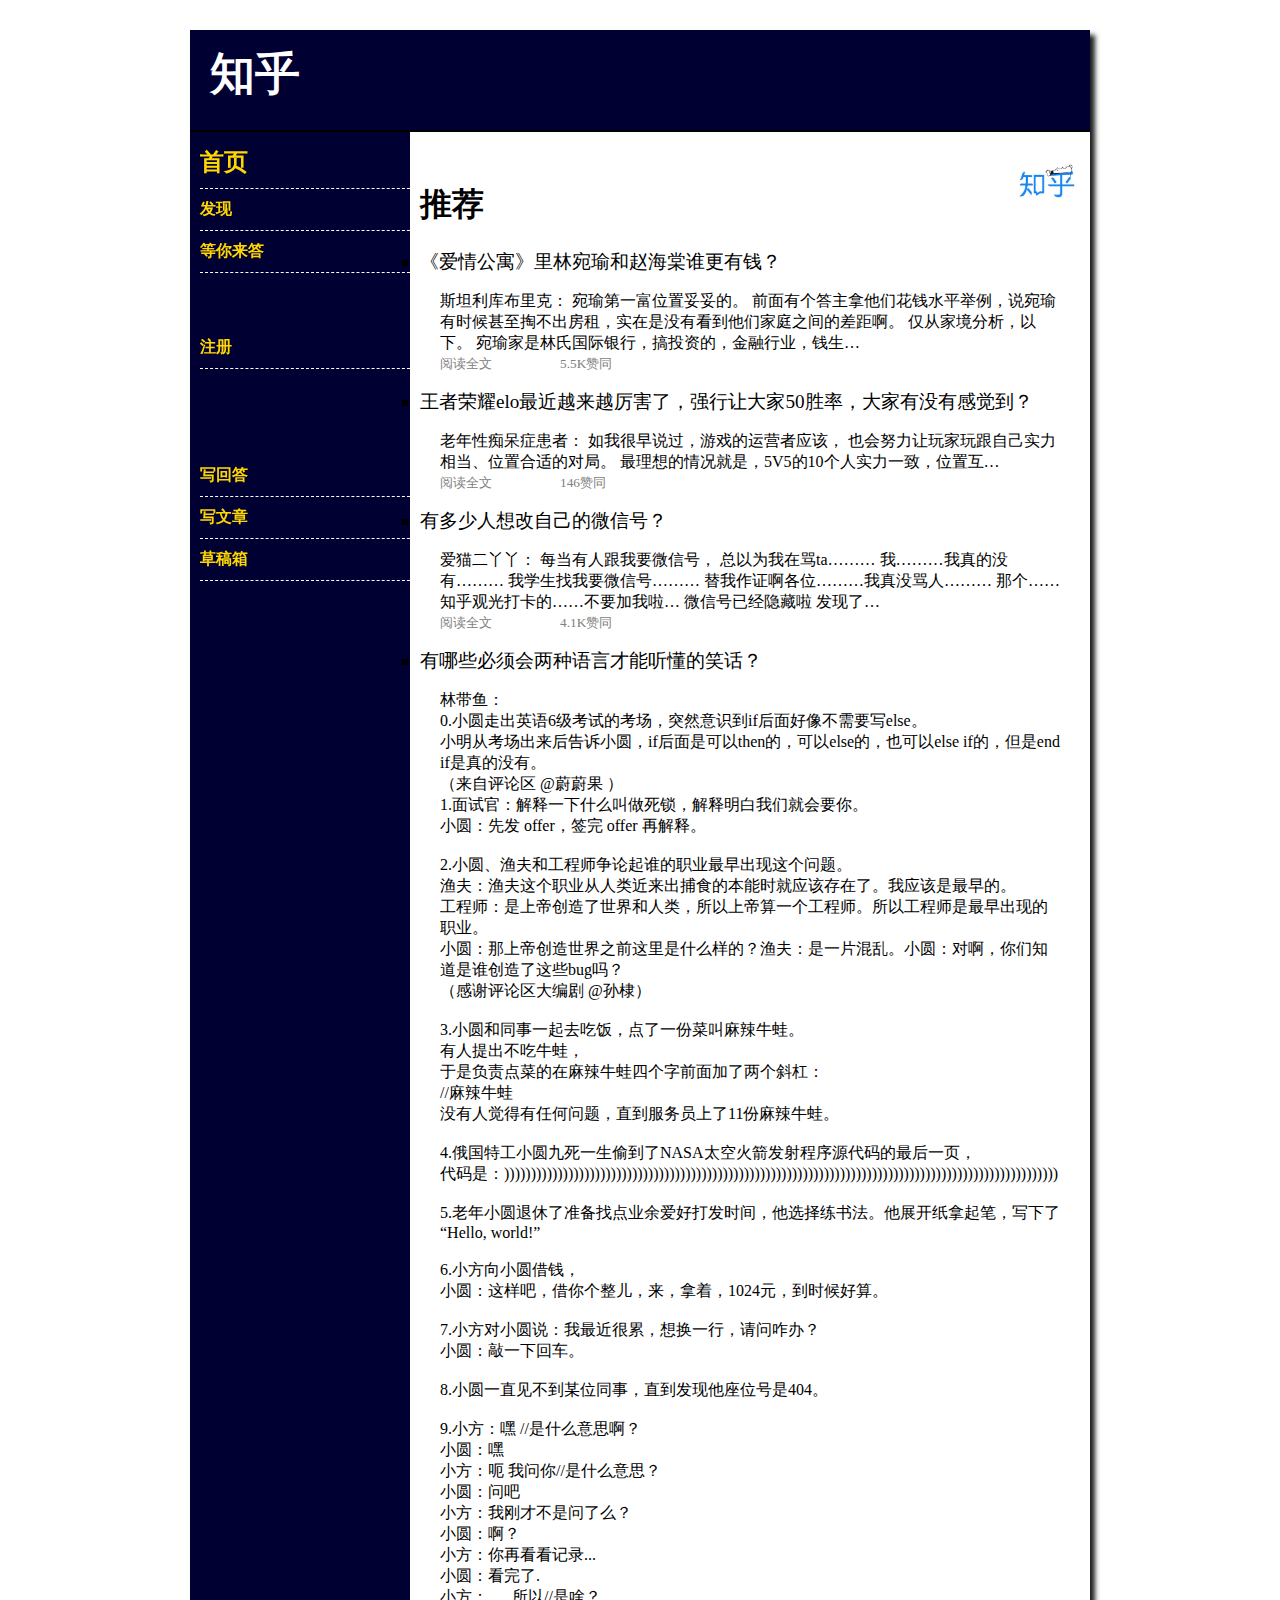
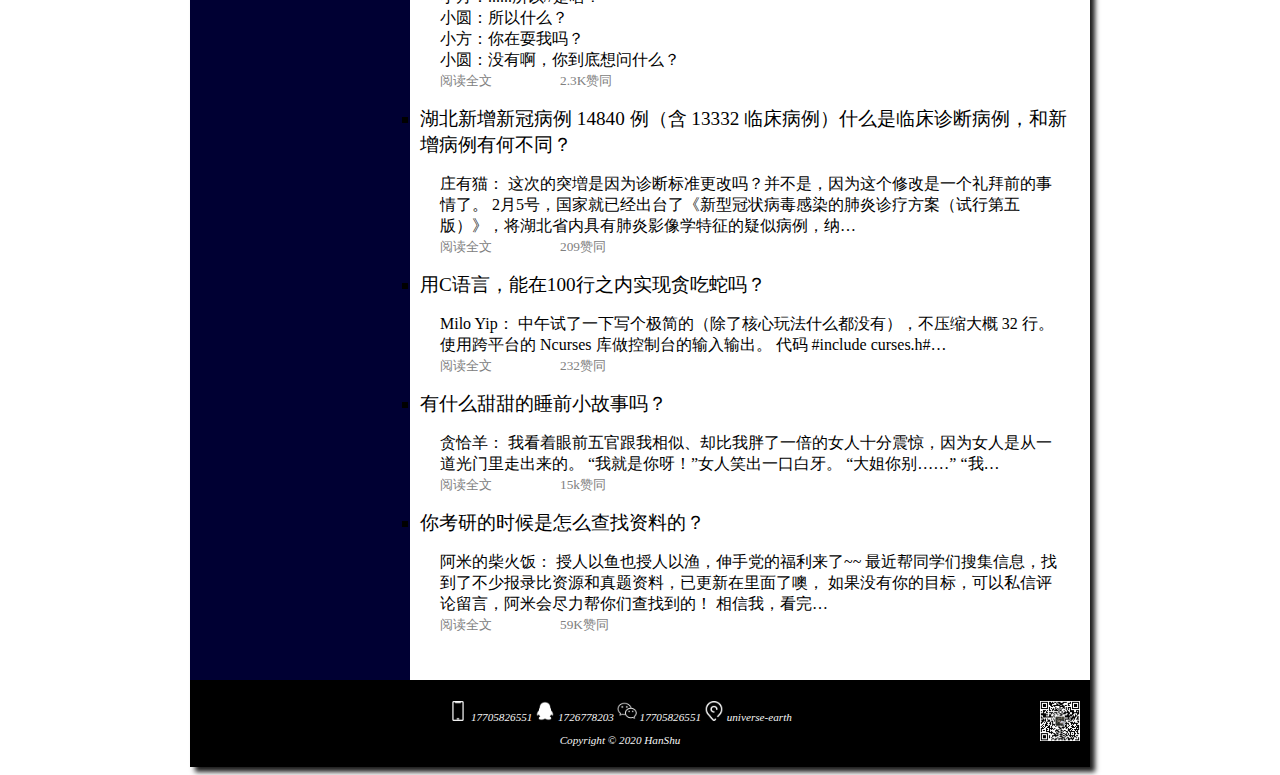
<file: lab3/index.html>
<!DOCTYPE html>
<html lang="en">
<head>
    <meta charset="UTF-8">
    <meta name="viewport" content="width=device-width,initial-scale=1.0,maximum-scale=1.0,user-scalable=no">

    <title>知乎</title>
    <link rel="stylesheet" href="css/reset.css">
    <link rel="stylesheet" href="css/index.css">

</head>
<body>
<div id="wrapper">
    <header><h1>知乎</h1></header>
    <nav>
        <ul>
            <li id="mark"><a href="index.html">首页</a></li>
            <li><a href="https://www.zhihu.com/">发现</a></li>
            <li><a href="https://www.zhihu.com/">等你来答</a></li>
            <br>
            <br>
            <br>
            <li><a href="register.html">注册</a></li>
        </ul>
        <br>
        <br>
        <br>
        <ul>
            <li><a href="https://www.zhihu.com/creator/featured-question/knowledge-plan">写回答</a></li>
            <li><a href="https://zhuanlan.zhihu.com/write">写文章</a></li>
            <li><a href="https://www.zhihu.com/draft?type=answer">草稿箱</a></li>
        </ul>
    </nav>


    <main>
        <a href="https://www.zhihu.com/" class="floatright">
            <img src="images/zhihu_logo.jpeg" width="70" height="43">
        </a>
        <h1 id="floatleft">推荐</h1>
        <section>
            <ul type="square">
                <li>
                    《爱情公寓》里林宛瑜和赵海棠谁更有钱？
                </li>
                <p>斯坦利库布里克： 宛瑜第一富位置妥妥的。 前面有个答主拿他们花钱水平举例，说宛瑜有时候甚至掏不出房租，实在是没有看到他们家庭之间的差距啊。
                    仅从家境分析，以下。 宛瑜家是林氏国际银行，搞投资的，金融行业，钱生…<br>
                    <span class="read"> <small>阅读全文​</small></span>
                    &nbsp;&nbsp;&nbsp;&nbsp;&nbsp;&nbsp;&nbsp;&nbsp;&nbsp;&nbsp;&nbsp;&nbsp;&nbsp;&nbsp;&nbsp;&nbsp;&nbsp;
                    <span class="agree">​<small>5.5K赞同</small>​</span>
                </p>


                <li>
                    王者荣耀elo最近越来越厉害了，强行让大家50胜率，大家有没有感觉到？
                </li>
                <p>老年性痴呆症患者： 如我很早说过，游戏的运营者应该，
                    也会努力让玩家玩跟自己实力相当、位置合适的对局。 最理想的情况就是，5V5的10个人实力一致，位置互…<br>
                    <span class="read"> <small>阅读全文​</small></span>
                    &nbsp;&nbsp;&nbsp;&nbsp;&nbsp;&nbsp;&nbsp;&nbsp;&nbsp;&nbsp;&nbsp;&nbsp;&nbsp;&nbsp;&nbsp;&nbsp;&nbsp;
                    <span class="agree">​<small>146赞同</small>​</span>
                </p>


                <li>
                    有多少人想改自己的微信号？
                </li>
                <p>爱猫二丫丫： 每当有人跟我要微信号， 总以为我在骂ta……… 我………我真的没有……… 我学生找我要微信号………
                    替我作证啊各位………我真没骂人……… 那个……知乎观光打卡的……不要加我啦… 微信号已经隐藏啦 发现了…<br>
                    <span class="read"> <small>阅读全文​</small></span>
                    &nbsp;&nbsp;&nbsp;&nbsp;&nbsp;&nbsp;&nbsp;&nbsp;&nbsp;&nbsp;&nbsp;&nbsp;&nbsp;&nbsp;&nbsp;&nbsp;&nbsp;
                    <span class="agree">​<small>4.1K赞同</small>​</span>
                </p>


                <li>
                    有哪些必须会两种语言才能听懂的笑话？
                </li>
                <p>林带鱼：<br>
                    0.小圆走出英语6级考试的考场，突然意识到if后面好像不需要写else。<br>
                    小明从考场出来后告诉小圆，if后面是可以then的，可以else的，也可以else if的，但是end if是真的没有。<br>
                    （来自评论区 @蔚蔚果 ）<br>
                    1.面试官：解释一下什么叫做死锁，解释明白我们就会要你。<br>
                    小圆：先发 offer，签完 offer 再解释。<br><br>
                    2.小圆、渔夫和工程师争论起谁的职业最早出现这个问题。<br>
                    渔夫：渔夫这个职业从人类近来出捕食的本能时就应该存在了。我应该是最早的。<br>
                    工程师：是上帝创造了世界和人类，所以上帝算一个工程师。所以工程师是最早出现的职业。<br>
                    小圆：那上帝创造世界之前这里是什么样的？渔夫：是一片混乱。小圆：对啊，你们知道是谁创造了这些bug吗？<br>
                    （感谢评论区大编剧 @孙棣）<br><br>
                    3.小圆和同事一起去吃饭，点了一份菜叫麻辣牛蛙。<br>
                    有人提出不吃牛蛙，<br>
                    于是负责点菜的在麻辣牛蛙四个字前面加了两个斜杠：<br>
                    //麻辣牛蛙<br>
                    没有人觉得有任何问题，直到服务员上了11份麻辣牛蛙。<br><br>
                    4.俄国特工小圆九死一生偷到了NASA太空火箭发射程序源代码的最后一页，<br>
                    代码是：))))))))))))))))))))))))))))))))))))))))))))))))))))))))))))))))))))))))))))))))))))))))))))))))))))))))<br><br>
                    5.老年小圆退休了准备找点业余爱好打发时间，他选择练书法。他展开纸拿起笔，写下了<br>
                    “Hello, world!”<br><br>
                    6.小方向小圆借钱，<br>
                    小圆：这样吧，借你个整儿，来，拿着，1024元，到时候好算。<br><br>
                    7.小方对小圆说：我最近很累，想换一行，请问咋办？<br>
                    小圆：敲一下回车。<br><br>
                    8.小圆一直见不到某位同事，直到发现他座位号是404。<br><br>
                    9.小方：嘿 //是什么意思啊？<br>
                    小圆：嘿<br>
                    小方：呃 我问你//是什么意思？<br>
                    小圆：问吧<br>
                    小方：我刚才不是问了么？<br>
                    小圆：啊？<br>
                    小方：你再看看记录...<br>
                    小圆：看完了.<br>
                    小方：......所以//是啥？<br>
                    小圆：所以什么？<br>
                    小方：你在耍我吗？<br>
                    小圆：没有啊，你到底想问什么？<br>
                    <span class="read"> <small>阅读全文​</small></span>
                    &nbsp;&nbsp;&nbsp;&nbsp;&nbsp;&nbsp;&nbsp;&nbsp;&nbsp;&nbsp;&nbsp;&nbsp;&nbsp;&nbsp;&nbsp;&nbsp;&nbsp;
                    <span class="agree">​<small>2.3K赞同</small>​</span>
                </p>


                <li>
                    湖北新增新冠病例 14840 例（含 13332 临床病例）什么是临床诊断病例，和新增病例有何不同？
                </li>
                <p>庄有猫： 这次的突増是因为诊断标准更改吗？并不是，因为这个修改是一个礼拜前的事情了。
                    2月5号，国家就已经出台了《新型冠状病毒感染的肺炎诊疗方案（试行第五版）》，将湖北省内具有肺炎影像学特征的疑似病例，纳…<br>
                    <span class="read"> <small>阅读全文​</small></span>
                    &nbsp;&nbsp;&nbsp;&nbsp;&nbsp;&nbsp;&nbsp;&nbsp;&nbsp;&nbsp;&nbsp;&nbsp;&nbsp;&nbsp;&nbsp;&nbsp;&nbsp;
                    <span class="agree">​<small>209赞同</small>​</span>
                </p>


                <li>
                    用C语言，能在100行之内实现贪吃蛇吗？
                </li>
                <p>
                    Milo Yip： 中午试了一下写个极简的（除了核心玩法什么都没有），不压缩大概 32 行。使用跨平台的 Ncurses 库做控制台的输入输出。
                    代码 #include curses.h#…<br>
                    <span class="read"> <small>阅读全文​</small></span>
                    &nbsp;&nbsp;&nbsp;&nbsp;&nbsp;&nbsp;&nbsp;&nbsp;&nbsp;&nbsp;&nbsp;&nbsp;&nbsp;&nbsp;&nbsp;&nbsp;&nbsp;
                    <span class="agree">​<small>232赞同 </small>​</span>
                </p>


                <li>
                    有什么甜甜的睡前小故事吗？
                </li>
                <p>
                    贪恰羊： 我看着眼前五官跟我相似、却比我胖了一倍的女人十分震惊，因为女人是从一道光门里走出来的。
                    “我就是你呀！”女人笑出一口白牙。 “大姐你别……” “我…<br>
                    <span class="read"> <small>阅读全文​</small></span>
                    &nbsp;&nbsp;&nbsp;&nbsp;&nbsp;&nbsp;&nbsp;&nbsp;&nbsp;&nbsp;&nbsp;&nbsp;&nbsp;&nbsp;&nbsp;&nbsp;&nbsp;
                    <span class="agree">​<small>15k赞同 </small>​</span>
                </p>


                <li>
                    你考研的时候是怎么查找资料的？
                </li>
                <p>阿米的柴火饭： 授人以鱼也授人以渔，伸手党的福利来了~~ 最近帮同学们搜集信息，找到了不少报录比资源和真题资料，已更新在里面了噢，
                    如果没有你的目标，可以私信评论留言，阿米会尽力帮你们查找到的！ 相信我，看完…<br>
                    <span class="read"> <small>阅读全文​</small></span>
                    &nbsp;&nbsp;&nbsp;&nbsp;&nbsp;&nbsp;&nbsp;&nbsp;&nbsp;&nbsp;&nbsp;&nbsp;&nbsp;&nbsp;&nbsp;&nbsp;&nbsp;
                    <span class="agree">​<small>59K赞同 </small>​</span>
                </p>


            </ul>

        </section>
    </main>

    <footer>
        <ul>
            <li><img src="images/footer1phone.png" width="20" height="20">
                17705826551
            </li>
            <li><img src="images/footer2qq.png" width="20" height="20">
                1726778203
            </li>
            <li><img src="images/footer3wechat.png" width="20" height="20">
                17705826551
            </li>
            <li><img src="images/footer4address.png" width="20" height="20">
                universe-earth
            </li>
            <img src="images/QR%20code.png" width="40" height="40" class="floatright">
            <p>Copyright &copy; 2020 HanShu</p>
        </ul>
    </footer>
</div>

</body>
</html>
</file>
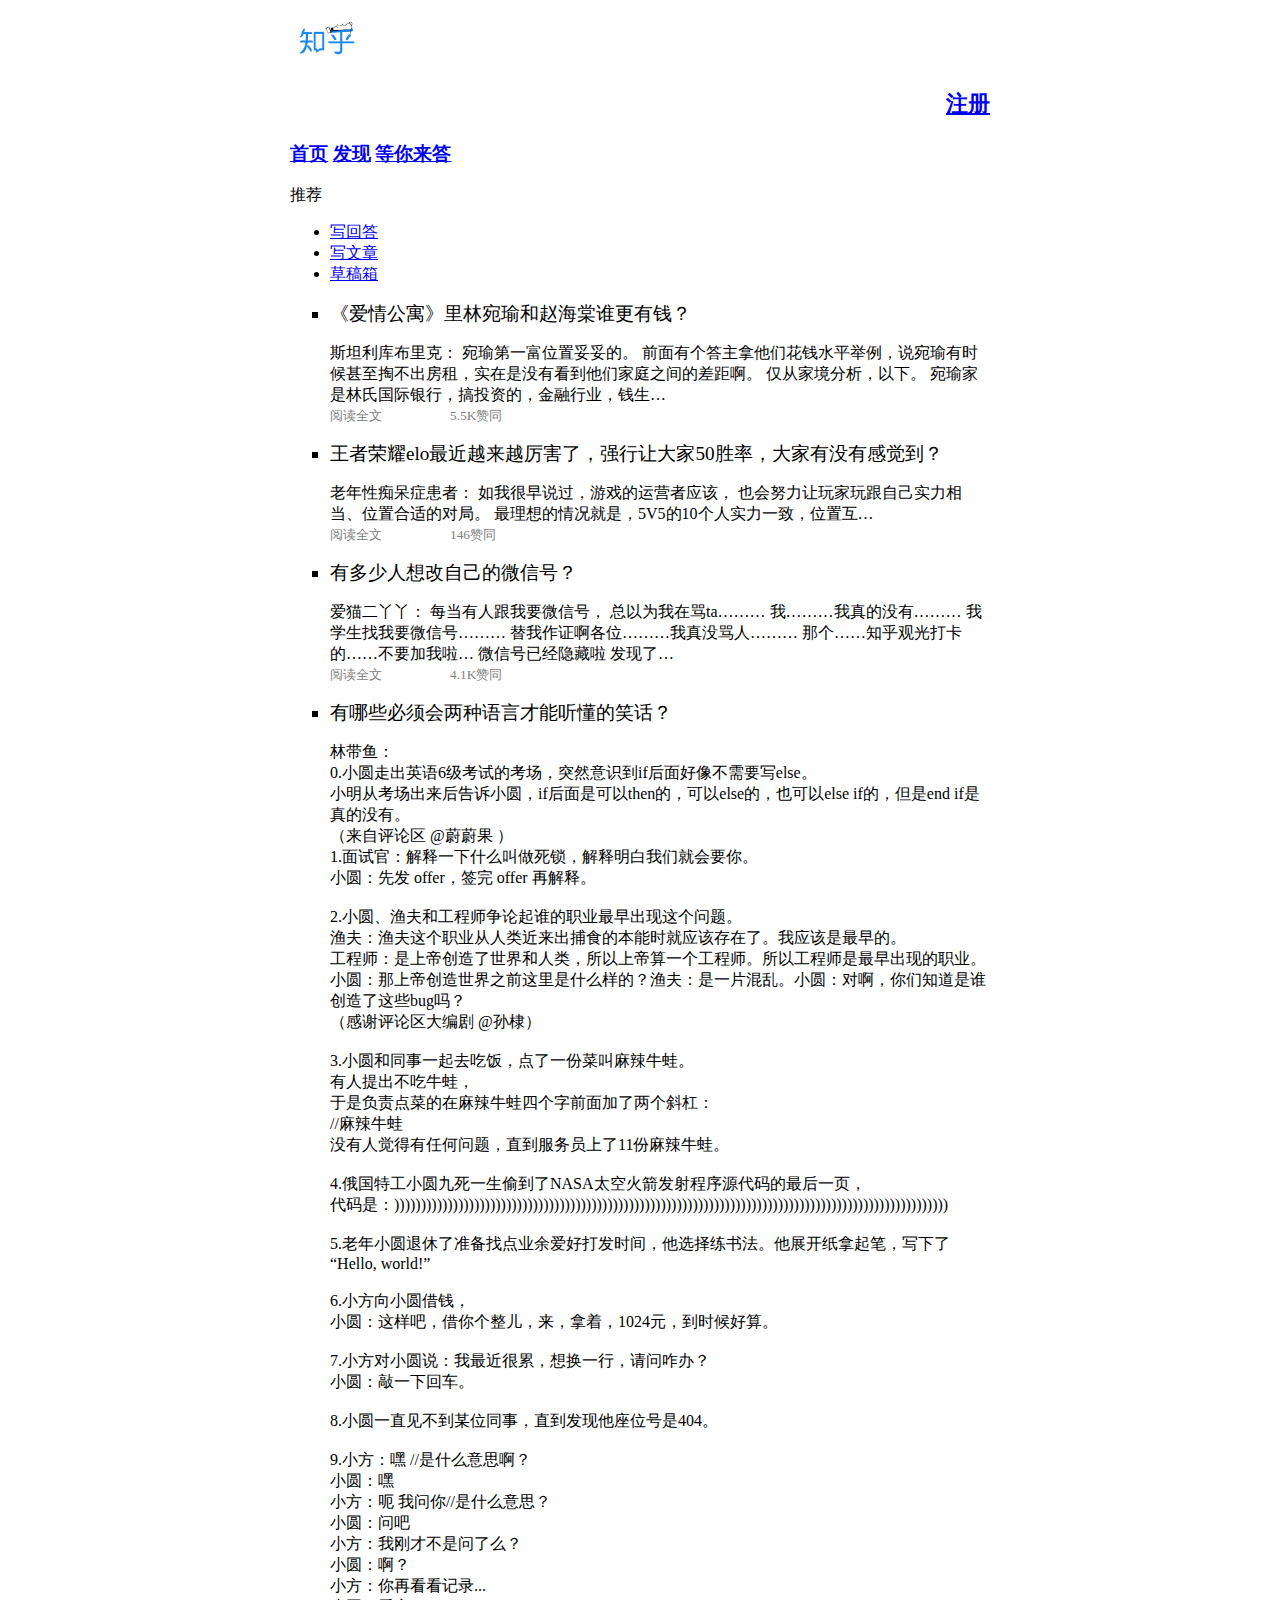
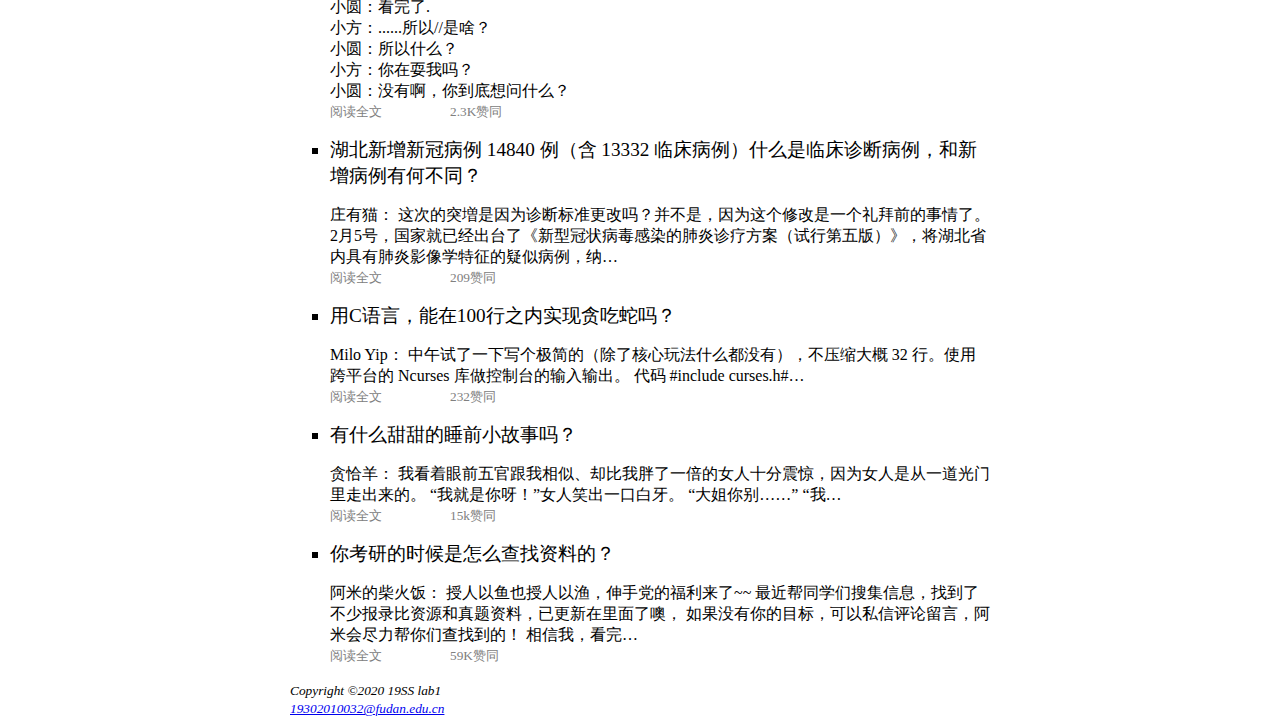
<file: lab2/home.html>
<!DOCTYPE html>
<html lang="zh">
<head>
    <meta charset="UTF-8">
    <meta name="viewport" content="width=device-width, initial-scale=1.0">
    <title>知乎</title>
    <style>
        #b {
            text-align: right
        }

        #wrapper {
            margin-left: auto;
            margin-right: auto;
            width: 700px;
        }
    </style>
</head>
<body>
<div id="wrapper">
    <header>
        <nav>
            <h3><a href="https://www.zhihu.com/">
                <img src="images/zhihu_logo.jpeg" width="70" height="43">
            </a>
                <div>
                    <a href="register.html"> <h3 id="b">注册</h3></a>
                </div>
                <div>
                    <a href="https://www.zhihu.com/">首页</a>
                    <a href="https://www.zhihu.com/">发现</a>
                    <a href="https://www.zhihu.com/">等你来答</a>
                </div>
            </h3>
        </nav>
    </header>

    <div>
        <div>
            <div>推荐</div>
        </div>
        <aside>
            <div>
                <ul>
                    <li><a href="https://www.zhihu.com/creator/featured-question/knowledge-plan">写回答</a></li>
                    <li><a href="https://zhuanlan.zhihu.com/write">写文章</a></li>
                    <li><a href="https://www.zhihu.com/draft?type=answer">草稿箱</a></li>
                </ul>
            </div>
        </aside>

        <section>
            <ul type="square">
                <li style="font-size: larger">
                    《爱情公寓》里林宛瑜和赵海棠谁更有钱？
                </li>
                <p style="font-size: medium">斯坦利库布里克： 宛瑜第一富位置妥妥的。 前面有个答主拿他们花钱水平举例，说宛瑜有时候甚至掏不出房租，实在是没有看到他们家庭之间的差距啊。
                    仅从家境分析，以下。 宛瑜家是林氏国际银行，搞投资的，金融行业，钱生…<br>
                    <span style="font-family: fantasy;color: gray"> <small>阅读全文​</small></span>
                    &nbsp;&nbsp;&nbsp;&nbsp;&nbsp;&nbsp;&nbsp;&nbsp;&nbsp;&nbsp;&nbsp;&nbsp;&nbsp;&nbsp;&nbsp;&nbsp;&nbsp;
                    <span style="color: gray">​<small>5.5K赞同</small>​</span>
                </p>


                <li style="font-size: larger">
                    王者荣耀elo最近越来越厉害了，强行让大家50胜率，大家有没有感觉到？
                </li>
                <p style="font-size: medium">老年性痴呆症患者： 如我很早说过，游戏的运营者应该，
                    也会努力让玩家玩跟自己实力相当、位置合适的对局。 最理想的情况就是，5V5的10个人实力一致，位置互…<br>
                    <span style="font-family: fantasy;color: gray"> <small>阅读全文​</small></span>
                    &nbsp;&nbsp;&nbsp;&nbsp;&nbsp;&nbsp;&nbsp;&nbsp;&nbsp;&nbsp;&nbsp;&nbsp;&nbsp;&nbsp;&nbsp;&nbsp;&nbsp;
                    <span style="color: gray">​<small>146赞同</small>​</span>
                </p>


                <li style="font-size: larger">
                    有多少人想改自己的微信号？
                </li>
                <p style="font-size: medium">爱猫二丫丫： 每当有人跟我要微信号， 总以为我在骂ta……… 我………我真的没有……… 我学生找我要微信号………
                    替我作证啊各位………我真没骂人……… 那个……知乎观光打卡的……不要加我啦… 微信号已经隐藏啦 发现了…<br>
                    <span style="font-family: fantasy;color: gray"> <small>阅读全文​</small></span>
                    &nbsp;&nbsp;&nbsp;&nbsp;&nbsp;&nbsp;&nbsp;&nbsp;&nbsp;&nbsp;&nbsp;&nbsp;&nbsp;&nbsp;&nbsp;&nbsp;&nbsp;
                    <span style="color: gray">​<small>4.1K赞同</small>​</span>
                </p>


                <li style="font-size: larger">
                    有哪些必须会两种语言才能听懂的笑话？
                </li>
                <p style="font-size: medium">林带鱼：<br>
                    0.小圆走出英语6级考试的考场，突然意识到if后面好像不需要写else。<br>
                    小明从考场出来后告诉小圆，if后面是可以then的，可以else的，也可以else if的，但是end if是真的没有。<br>
                    （来自评论区 @蔚蔚果 ）<br>
                    1.面试官：解释一下什么叫做死锁，解释明白我们就会要你。<br>
                    小圆：先发 offer，签完 offer 再解释。<br><br>
                    2.小圆、渔夫和工程师争论起谁的职业最早出现这个问题。<br>
                    渔夫：渔夫这个职业从人类近来出捕食的本能时就应该存在了。我应该是最早的。<br>
                    工程师：是上帝创造了世界和人类，所以上帝算一个工程师。所以工程师是最早出现的职业。<br>
                    小圆：那上帝创造世界之前这里是什么样的？渔夫：是一片混乱。小圆：对啊，你们知道是谁创造了这些bug吗？<br>
                    （感谢评论区大编剧 @孙棣）<br><br>
                    3.小圆和同事一起去吃饭，点了一份菜叫麻辣牛蛙。<br>
                    有人提出不吃牛蛙，<br>
                    于是负责点菜的在麻辣牛蛙四个字前面加了两个斜杠：<br>
                    //麻辣牛蛙<br>
                    没有人觉得有任何问题，直到服务员上了11份麻辣牛蛙。<br><br>
                    4.俄国特工小圆九死一生偷到了NASA太空火箭发射程序源代码的最后一页，<br>
                    代码是：))))))))))))))))))))))))))))))))))))))))))))))))))))))))))))))))))))))))))))))))))))))))))))))))))))))))<br><br>
                    5.老年小圆退休了准备找点业余爱好打发时间，他选择练书法。他展开纸拿起笔，写下了<br>
                    “Hello, world!”<br><br>
                    6.小方向小圆借钱，<br>
                    小圆：这样吧，借你个整儿，来，拿着，1024元，到时候好算。<br><br>
                    7.小方对小圆说：我最近很累，想换一行，请问咋办？<br>
                    小圆：敲一下回车。<br><br>
                    8.小圆一直见不到某位同事，直到发现他座位号是404。<br><br>
                    9.小方：嘿 //是什么意思啊？<br>
                    小圆：嘿<br>
                    小方：呃 我问你//是什么意思？<br>
                    小圆：问吧<br>
                    小方：我刚才不是问了么？<br>
                    小圆：啊？<br>
                    小方：你再看看记录...<br>
                    小圆：看完了.<br>
                    小方：......所以//是啥？<br>
                    小圆：所以什么？<br>
                    小方：你在耍我吗？<br>
                    小圆：没有啊，你到底想问什么？<br>
                    <span style="font-family: fantasy;color: gray"> <small>阅读全文​</small></span>
                    &nbsp;&nbsp;&nbsp;&nbsp;&nbsp;&nbsp;&nbsp;&nbsp;&nbsp;&nbsp;&nbsp;&nbsp;&nbsp;&nbsp;&nbsp;&nbsp;&nbsp;
                    <span style="color: gray">​<small>2.3K赞同</small>​</span>
                </p>


                <li style="font-size: larger">
                    湖北新增新冠病例 14840 例（含 13332 临床病例）什么是临床诊断病例，和新增病例有何不同？
                </li>
                <p style="font-size: medium">庄有猫： 这次的突増是因为诊断标准更改吗？并不是，因为这个修改是一个礼拜前的事情了。
                    2月5号，国家就已经出台了《新型冠状病毒感染的肺炎诊疗方案（试行第五版）》，将湖北省内具有肺炎影像学特征的疑似病例，纳…<br>
                    <span style="font-family: fantasy;color: gray"> <small>阅读全文​</small></span>
                    &nbsp;&nbsp;&nbsp;&nbsp;&nbsp;&nbsp;&nbsp;&nbsp;&nbsp;&nbsp;&nbsp;&nbsp;&nbsp;&nbsp;&nbsp;&nbsp;&nbsp;
                    <span style="color: gray">​<small>209赞同</small>​</span>
                </p>


                <li style="font-size: larger">
                    用C语言，能在100行之内实现贪吃蛇吗？
                </li>
                <p style="font-size: medium">
                    Milo Yip： 中午试了一下写个极简的（除了核心玩法什么都没有），不压缩大概 32 行。使用跨平台的 Ncurses 库做控制台的输入输出。
                    代码 #include curses.h#…<br>
                    <span style="font-family: fantasy;color: gray"> <small>阅读全文​</small></span>
                    &nbsp;&nbsp;&nbsp;&nbsp;&nbsp;&nbsp;&nbsp;&nbsp;&nbsp;&nbsp;&nbsp;&nbsp;&nbsp;&nbsp;&nbsp;&nbsp;&nbsp;
                    <span style="color: gray">​<small>232赞同 </small>​</span>
                </p>


                <li style="font-size: larger">
                    有什么甜甜的睡前小故事吗？
                </li>
                <p style="font-size: medium">
                    贪恰羊： 我看着眼前五官跟我相似、却比我胖了一倍的女人十分震惊，因为女人是从一道光门里走出来的。
                    “我就是你呀！”女人笑出一口白牙。 “大姐你别……” “我…<br>
                    <span style="font-family: fantasy;color: grey"> <small>阅读全文​</small></span>
                    &nbsp;&nbsp;&nbsp;&nbsp;&nbsp;&nbsp;&nbsp;&nbsp;&nbsp;&nbsp;&nbsp;&nbsp;&nbsp;&nbsp;&nbsp;&nbsp;&nbsp;
                    <span style="color: grey">​<small>15k赞同 </small>​</span>
                </p>


                <li style="font-size: larger">
                    你考研的时候是怎么查找资料的？
                </li>
                <p style="font-size: medium">阿米的柴火饭： 授人以鱼也授人以渔，伸手党的福利来了~~ 最近帮同学们搜集信息，找到了不少报录比资源和真题资料，已更新在里面了噢，
                    如果没有你的目标，可以私信评论留言，阿米会尽力帮你们查找到的！ 相信我，看完…<br>
                    <span style="font-family: fantasy;color: grey"> <small>阅读全文​</small></span>
                    &nbsp;&nbsp;&nbsp;&nbsp;&nbsp;&nbsp;&nbsp;&nbsp;&nbsp;&nbsp;&nbsp;&nbsp;&nbsp;&nbsp;&nbsp;&nbsp;&nbsp;
                    <span style="color: grey">​<small>59K赞同 </small>​</span>
                </p>


            </ul>

        </section>

    </div>
    <div>
        <small>
            <i>
                Copyright &copy;2020 19SS lab1<br> <a href="mailto:">19302010032@fudan.edu.cn</a>
            </i>
        </small>
    </div>
</div>

</body>
</html>
</file>
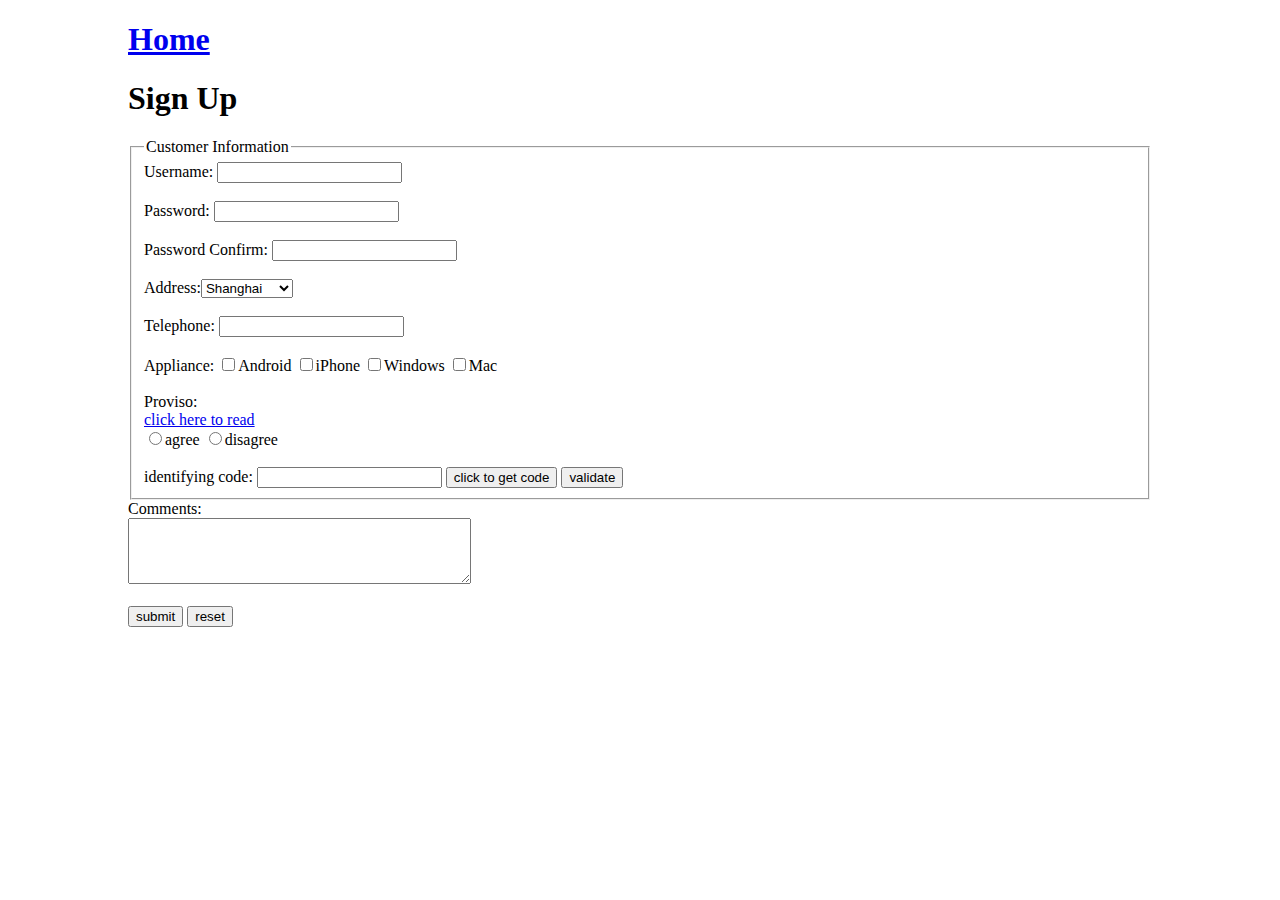
<file: lab2/register.html>
<!DOCTYPE html>
<html lang="en">
<head>
    <meta charset="UTF-8">
    <title>register</title>
    <script type="text/javascript" src="identifyingCode.js"></script>
    <link rel="stylesheet" href="register.css">
</head>
<body>
<div id="wrapper">
    <a href="home.html"><h1>Home</h1></a>
    <h1>Sign Up</h1>
    <form method="get">
        <fieldset>
            <legend>Customer Information</legend>
            <label>Username: <input type="text" name="username" id="username" pattern="^[A-Za-z0-9_]+$" required="required">
            </label><br><br>
            <label>Password: <input type="password" name="password" id="password" pattern="^[A-Za-z0-9].{8,}$"
                                    required="required">
            </label><br><br>
            <label>Password Confirm: <input type="password" name="confirm" id="confirm"
                                            pattern="^[A-Za-z0-9].{7,}$" required="required"></label><br><br>
            <label>Address:<select size="1" name="address" id="address" required="required">
                <option>Zhejiang</option>
                <option>Jiangsu</option>
                <option>Fujian</option>
                <option>Guangdong</option>
                <option selected="selected">Shanghai</option>
            </select></label><br><br>
            <label>Telephone: <input type="text" name="telephone" id="telephone" pattern="^1\d{10}$"
                                     required="required"></label><br><br>
            <label>Appliance:
                <input type="checkbox" name="Android" id="Android" value="yes">Android
                <input type="checkbox" name="iPhone" id="iPhone" value="yes">iPhone
                <input type="checkbox" name="Windows" id="Windows" value="yes">Windows
                <input type="checkbox" name="Mac" id="Mac" value="yes">Mac
            </label><br><br>
            <label>Proviso: <br>
                <a href="a.txt"> click here to read</a><br>
                <input type="radio" value="agree" name="agree" id="agree" required="required">agree
                <input type="radio" value="disagree" name="agree" id="disagree">disagree
            </label><br><br>
            <label>identifying code:
                <input type="text" id="input" required="required">
                <input type="button" id="code" value="click to get code" onclick="createCode()"/>
                <input type="button" value="validate" onclick="validate()"/>
            </label>
        </fieldset>
        <label for="comments">Comments:</label><br>
        <textarea name="comments" id="comments" rows="4" cols="40"></textarea><br><br>
        <input type="submit" value="submit" /> <input type="reset" value="reset">
    </form>
</div>
</body>
</html>
</file>
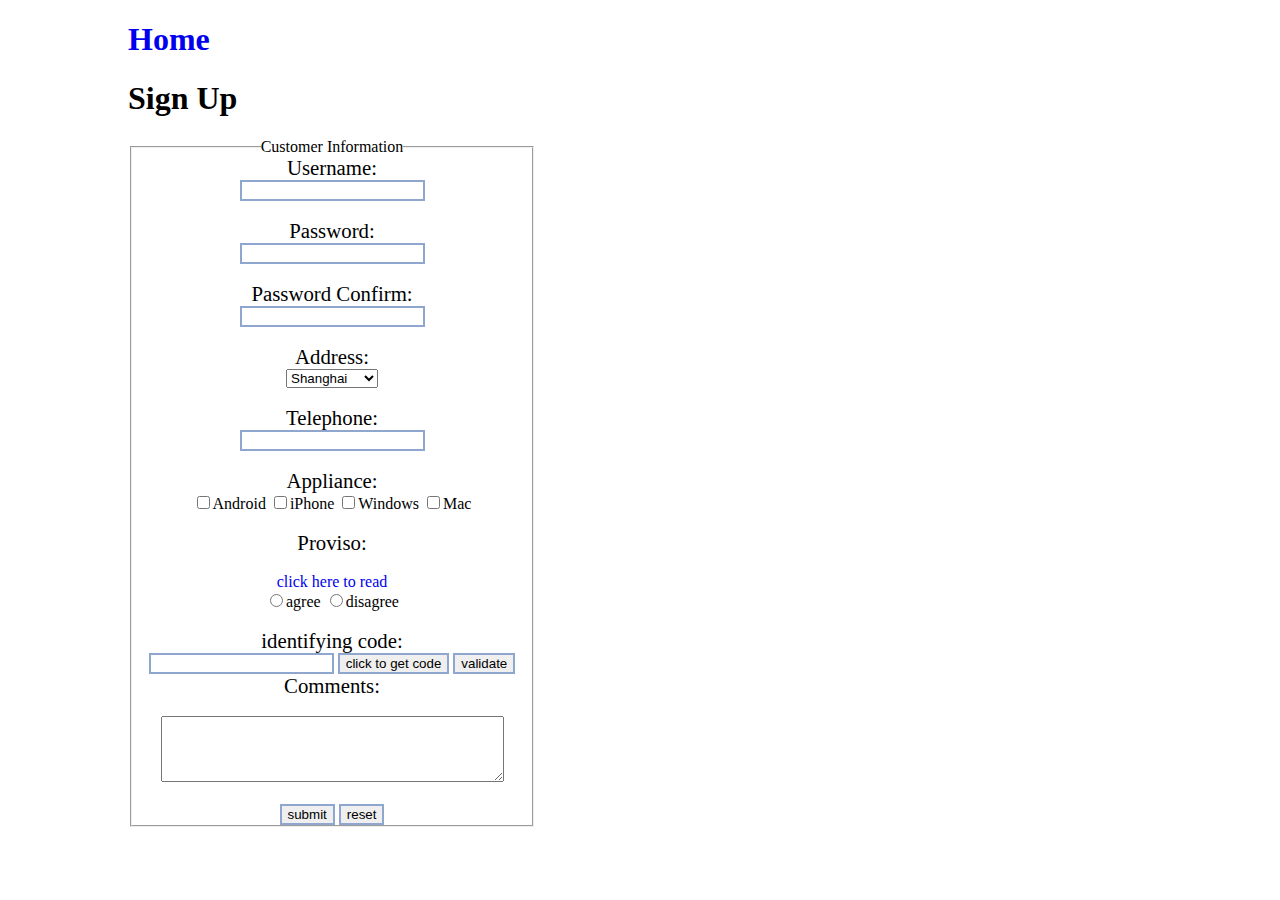
<file: lab3/register.html>
<!DOCTYPE html>
<html lang="en">
<head>
    <meta charset="UTF-8">
    <title>register</title>
    <script type="text/javascript" src="js/identifyingCode.js"></script>
    <link rel="stylesheet" href="css/reset.css">
    <link rel="stylesheet" href="css/register.css">

</head>
<body>
<div id="wrapper">
    <a href="index.html"><h1>Home</h1></a>
    <h1>Sign Up</h1>
    <form method="get">
        <fieldset>
            <legend>Customer Information</legend>
            <label><p>Username: </p><input type="text" name="username" id="username" pattern="^[A-Za-z0-9_]+$"
                                           required="required">
            </label><br><br>
            <label><p>Password: </p><input type="password" name="password" id="password" pattern="^[A-Za-z0-9].{8,}$"
                                           required="required">
            </label><br><br>
            <label><p>Password Confirm: </p><input type="password" name="confirm" id="confirm"
                                                   pattern="^[A-Za-z0-9].{7,}$" required="required"></label><br><br>
            <label><p>Address:</p><select size="1" name="address" id="address" required="required">
                <option>Zhejiang</option>
                <option>Jiangsu</option>
                <option>Fujian</option>
                <option>Guangdong</option>
                <option selected="selected">Shanghai</option>
            </select></label><br><br>
            <label><p>Telephone: </p><input type="text" name="telephone" id="telephone" pattern="^1\d{10}$"
                                            required="required"></label><br><br>
            <label><p>Appliance:</p>
                <input type="checkbox" name="Android" id="Android" value="yes">Android
                <input type="checkbox" name="iPhone" id="iPhone" value="yes">iPhone
                <input type="checkbox" name="Windows" id="Windows" value="yes">Windows
                <input type="checkbox" name="Mac" id="Mac" value="yes">Mac
            </label><br><br>
            <label><p>Proviso:</p> <br>
                <a href="txt/a.txt"> click here to read</a><br>
                <input type="radio" value="agree" name="agree" id="agree" required="required">agree
                <input type="radio" value="disagree" name="agree" id="disagree">disagree
            </label><br><br>
            <label><p>identifying code:</p>
                <input type="text" id="input" required="required">
                <input type="button" id="code" value="click to get code" onclick="createCode()"/>
                <input type="button" value="validate" onclick="validate()"/>
            </label>
            <label for="comments" id="comment"><p>Comments:</p></label><br>
            <textarea name="comments" id="comments" rows="4" cols="40"></textarea><br><br>
            <input type="submit" value="submit"/> <input type="reset" value="reset">
        </fieldset>
    </form>
</div>
</body>
</html>
</file>
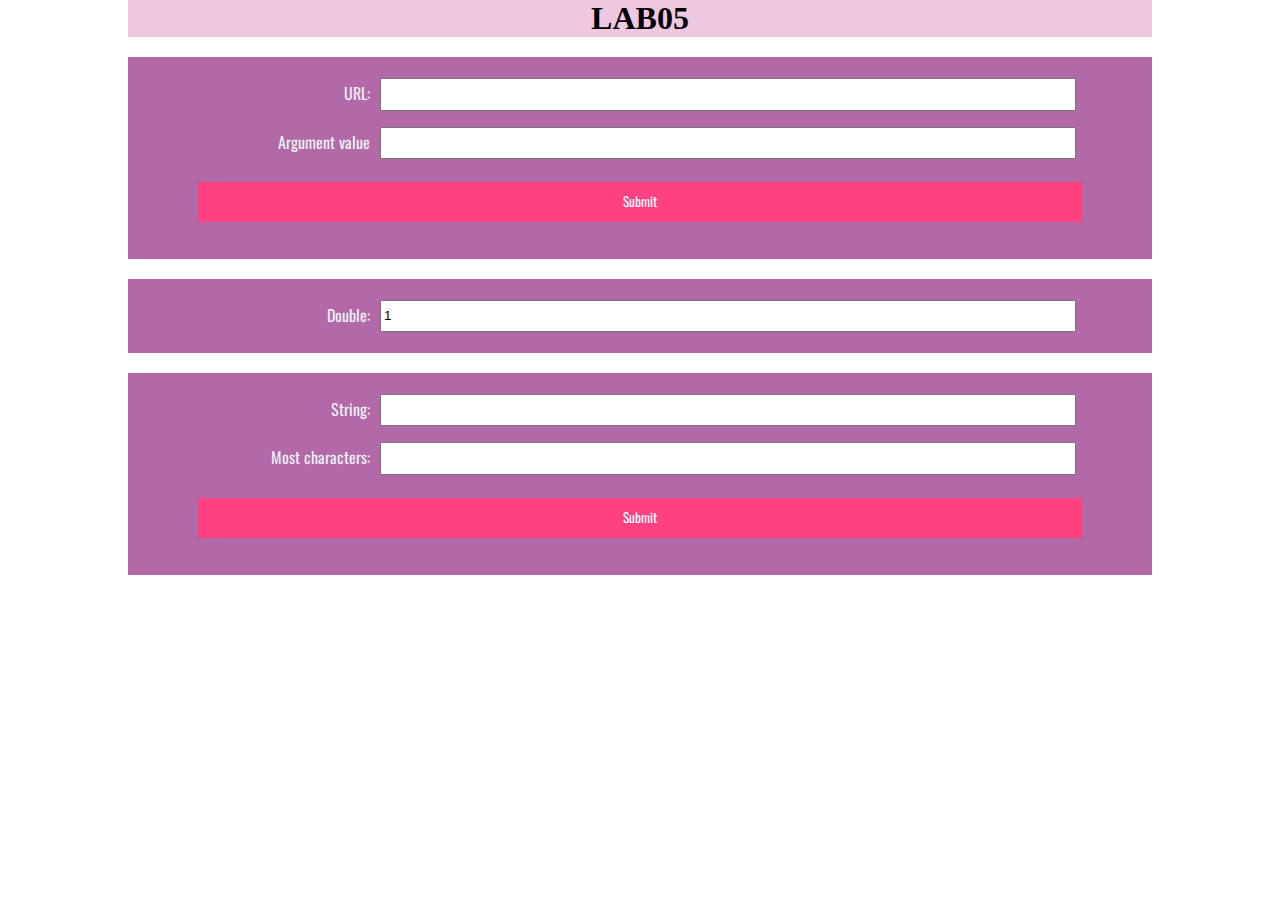
<file: lab5/lab05.html>
<!DOCTYPE html>
<html>
    <head>
        <meta charset="utf-8">
        <meta name="viewport" content="initial-scale=1.0,maximum-scale=1.0,width=device-width">
        <title>Lab05</title>
        <link href="lab05.css" rel="stylesheet">
    </head>
    <body>
        <!--header-->
        <div class="header" >
            <div id="nav">
                <h1>LAB05</h1>
            </div>
        </div>
        <!--form-->
        <form>
            <div class="item">
                <div>
                    <label for="url">URL:</label>
                    <input type="text" id="url"/>
                </div>
                <div>
                    <label for="url-result">Argument value</label>
                    <input type="text" id="url-result"/>
                </div>
                <div>
                    <button type="button" id="url_submit">Submit</button>
                </div>
            </div>
            <div class="item">
                <label for="mul">Double:</label>
                <input type="text" id="mul"/>
            </div>
            <div class="item">
                <div>
                    <label for="most">String:</label>
                    <input type="text" id="most" onkeydown="arrSameStr()"/>
                </div>
                <div>
                    <label for="most-result">Most characters:</label>
                    <input type="text" id="most-result"/>
                </div>
                <div>
                    <button type="button" id="most_submit">Submit</button>
                </div>
            </div>
        </form>
    </body>
</html>
<script src="lab05.js"></script>
</file>
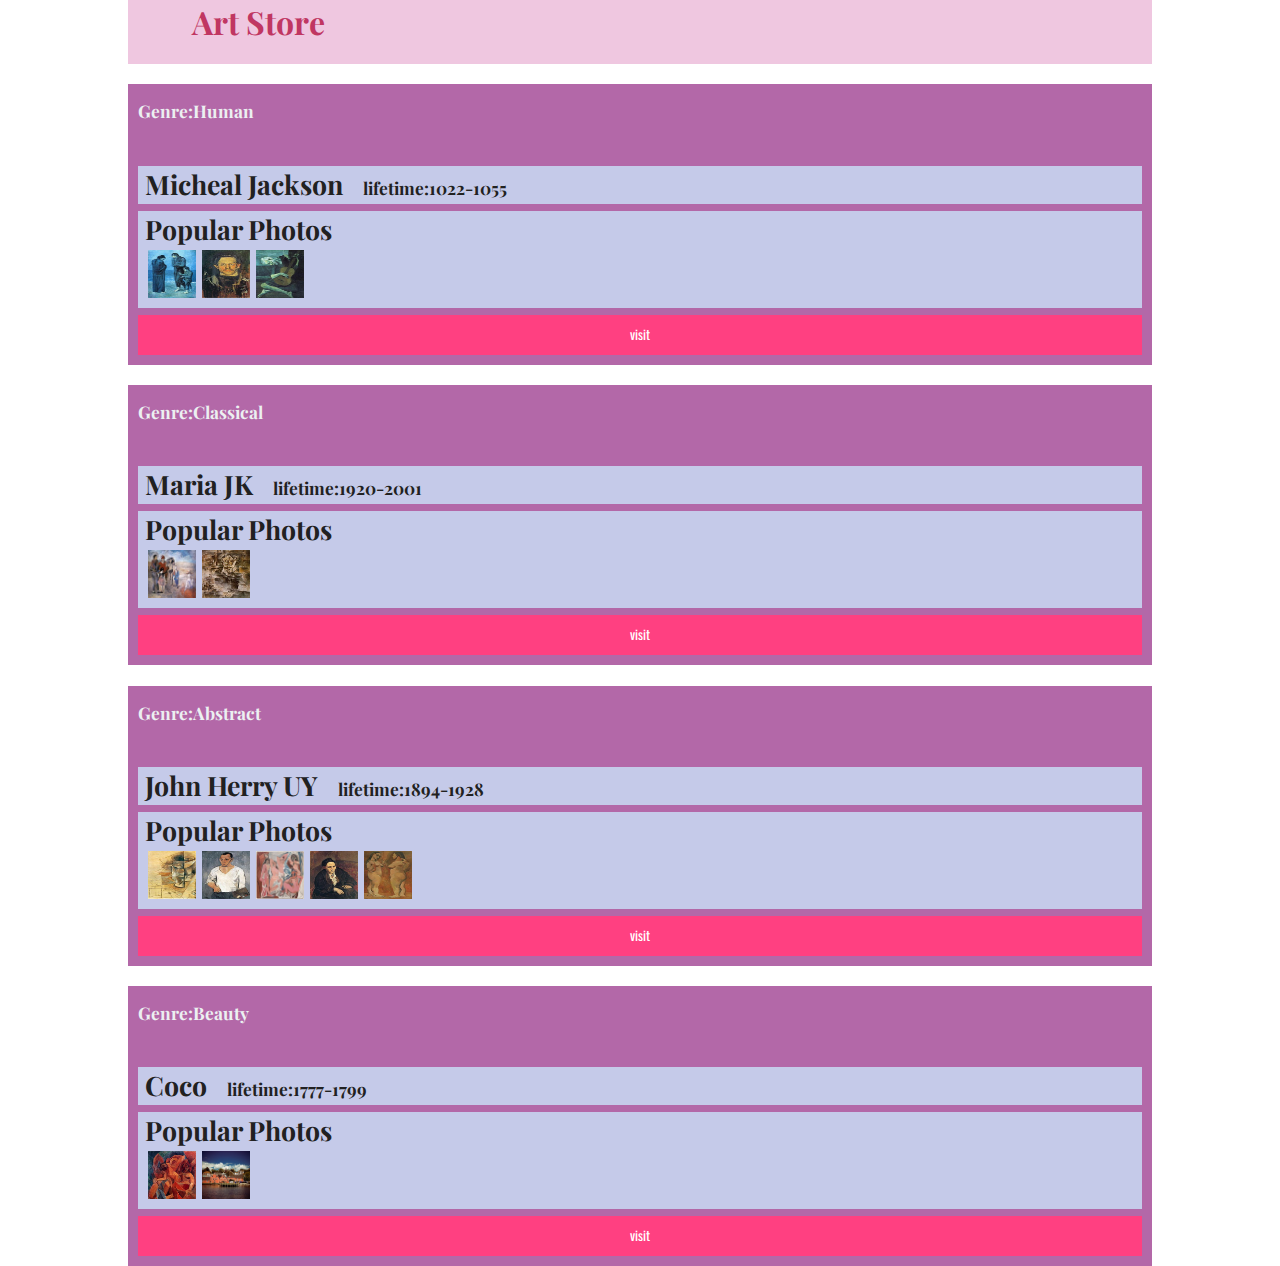
<file: lab7/lab07.html>
<!DOCTYPE html>
<html>
<head>
    <meta charset="utf-8">
    <meta name="viewport" content="initial-scale=1.0,maximum-scale=1.0,width=device-width">
    <title>Lab07</title>
    <link href="lab07.css" rel="stylesheet">
</head>
<body>
<!--header-->
<div class="header" >
    <div id="nav">
        <h1>Art Store</h1>
    </div>
</div>
<!--&lt;!&ndash;hot area&ndash;&gt;-->
<div class="flex-container justify">
<script src="./lab07.js"></script>
</div>
</body>
</html>
</file>
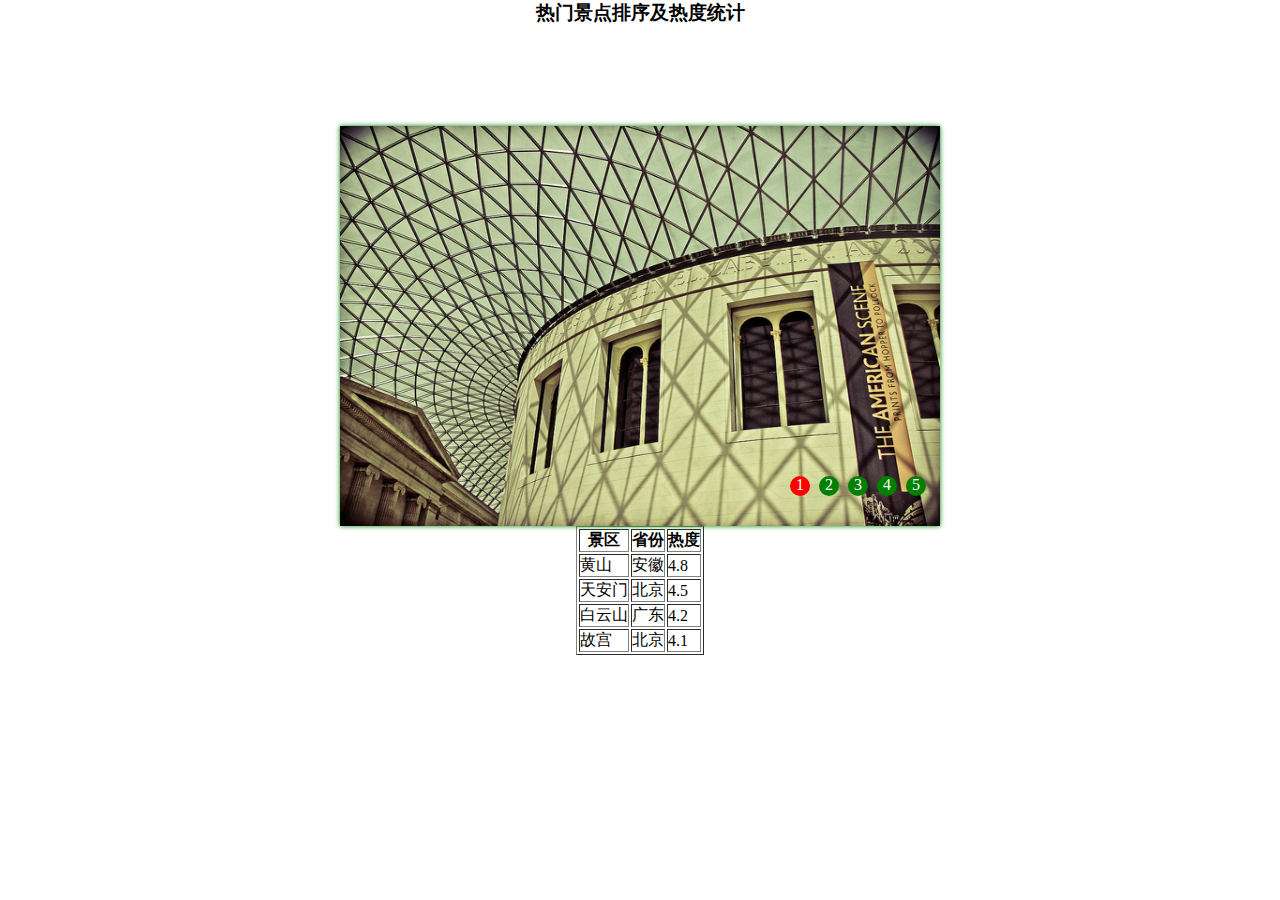
<file: lab8/Lab08.html>
<!DOCTYPE html>
<html>
<head>
    <meta charset="UTF-8">
    <title>Lab08</title>
    <link rel="stylesheet" href="Lab08.css">
</head>
<body>
<h3>热门景点排序及热度统计</h3>
<div id="bd">
    <div class="container" id="container">
        <div class="wrap" style="left: 0;">
            <img src="1.jpg" alt="0" id="picture">
        </div>
        <div class="buttons">
            <span class="on" id="span0" onclick="getNumber0()">1</span>
            <span id="span1" onclick="getNumber1()">2</span>
            <span id="span2" onclick="getNumber2()">3</span>
            <span id="span3" onclick="getNumber3()">4</span>
            <span id="span4" onclick="getNumber4()">5</span>
        </div>
        <a href="javascript:" class="arrow arrow_left" id="prev" onclick="prev()">&lt;</a>
        <a href="javascript:" class="arrow arrow_right" id="next" onclick="next()">&gt;</a>
    </div>
    <table border="1">
        <tr>
            <th>景区</th>
            <th>省份</th>
            <th>热度</th>
        </tr>
        <tr>
            <td onclick="editContent(this)">黄山</td>
            <td onclick="editContent(this)">安徽</td>
            <td onclick="editContent(this)">4.8</td>
        </tr>
        <tr>
            <td onclick="editContent(this)">天安门</td>
            <td onclick="editContent(this)">北京</td>
            <td onclick="editContent(this)">4.5</td>
        </tr>
        <tr>
            <td onclick="editContent(this)">白云山</td>
            <td onclick="editContent(this)">广东</td>
            <td onclick="editContent(this)">4.2</td>
        </tr>
        <tr>
            <td onclick="editContent(this)">故宫</td>
            <td onclick="editContent(this)">北京</td>
            <td onclick="editContent(this)">4.1</td>
        </tr>
    </table>
</div>
<script type="text/javascript" src="jquery-3.3.1.min.js"></script>
<script src="Lab08.js"></script>
</body>
</html>
</file>
<file: lab3/css/index.css>
header, nav, main, footer {
    display: block;
}

#wrapper {
    margin-left: auto;
    margin-right: auto;
    width: 80%;
    background-color: #000033;
    min-width: 600px;
    max-width: 900px;
    box-shadow: 5px 5px 5px #1e1e1e;
}

header {
    background-color: #000033; /*make the color same as header.jpg*/
    color: #FFFFFF;
    font-family: Georgia, serif;
    border-bottom: 2px solid #000000;
    height: 100px;
}

header h1 {
    line-height: 200%; /*the height of one text line*/
    padding-left: 20px;
    height: 72px;
    margin-bottom: 0;
    font-size: 2.8em;
    font-weight: bolder;
}

#floatleft {
    float: left;
}

.floatright {
    float: right;
}

nav {
    float: left;
    font-weight: bold;
    width: 220px;
    padding-top: 20px;
    padding-right: 20px;
    padding-left: 10px;
    position: fixed;
    top: 100px
}


nav li {
    list-style-type: none;
}

nav ul a {
    color: gold;
    text-decoration: none;
    font-size: 1.0em;
    padding-top: 10px;
    padding-bottom: 10px;
    display: block;
    border-bottom: 1px dashed #ffffff;
}


nav a:hover {
    color: #FFFFFF;
    font-style: italic;
    border-bottom: 2px solid #ffffff;
    font-size: 1.1em;
}


main {
    margin: 0 0 0 220px;
    padding: 30px 10px 30px 10px;
    background-color: #ffffff;
}

section {
    clear: both;
}

section li {
    font-size: larger
}

section p {
    font-size: medium;
    padding-left: 20px;
    padding-right: 20px;
}

.read {
    font-family: fantasy;
    color: gray
}

.agree {
    color: gray
}


footer {
    color: whitesmoke;
    background-color: #000000;
    font-size: .70em;
    font-style: italic;
    padding: 10px;
    clear: both;
}

footer ul {
    list-style-type: none;
    text-align: center;
}

footer li {
    display: inline;
}

footer div {
    position: fixed;
    right: 20px;
    bottom: 1px;
}

#mark {
    font-size: 1.5em;
}
</file>
<file: lab2/register.css>
#wrapper{
    margin-left: auto;
    margin-right: auto;
    min-width: 700px;
    max-width: 1024px;
}
</file>
<file: lab3/css/register.css>
#wrapper {
    margin-left: auto;
    margin-right: auto;
    min-width: 700px;
    max-width: 1024px;
}

a {
    text-decoration: none;
}

input {
    border: #8FA6CE solid 2px;
    color: black;
}

form {
    text-align: center;
}

label p {
    font-size: 1.3em;
    margin-bottom: 0;
    margin-top: 0;
}

fieldset {
    width: 400px;
}

#comment {
    margin-top: 20px;
}
</file>
<file: lab5/lab05.css>
@import url(https://fonts.googleapis.com/css?family=Playfair+Display);
@import url(https://fonts.googleapis.com/css?family=Oswald);
html, body, header, footer, hgroup, nav, main, article, section, figure, figcaption, h1, h2, h3, ul, li, body, div, p, img
{
    margin: 0;
    padding: 0;
    font-size: 100%;
    vertical-align: baseline;
    border: 0;
}
body{
    max-width: 80%;
    margin: 0 auto;
    vertical-align: center;
    background-color:white;
    height: 100%;
}


#nav{
    width: 100%;
    height: auto;
    text-align: center;
    font-size: xx-large;
    background-color: rgba(203,71,152, 0.3);
}

.item{
    background-color: RGB(179,104,168);
    color: #ECF0F1;
    margin:0 auto;
    padding:2%;
    width:auto;
    height:auto;
    font-family: 'Oswald', Arial, sans-serif;
    margin-top: 2%;
    text-align: center;
    vertical-align: center;
}
.item div{
    margin-bottom: 1em;
}

.item p {
    width:100%;
    font-size: 12pt;
}

label{
    cursor: pointer;
    display: inline-block;
    padding: 3px 6px;
    text-align: right;
    width: 10em;
    vertical-align: top;
}
input{
    width: 70%;
    height: 2em;
}

button {
    font-family: 'Oswald', Arial, sans-serif;
    background-color: #FF4081;
    color: white;
    padding: 0 7px 2px 7px;
    margin-top: 7px;
    width: 90%;
    height: 3em;
    border: none;
}
button:hover {
    background-color: #FF80AB;
    cursor: pointer;
}
button:active {
    background-color: #F8BBD0;
    cursor: pointer;
}
</file>
<file: lab7/lab07.css>
@import url(https://fonts.googleapis.com/css?family=Playfair+Display);
@import url(https://fonts.googleapis.com/css?family=Oswald);

html, body, header, footer, hgroup, nav, main, article, section, figure, figcaption, h1, h2, h3, ul, li, body, div, p, img
{
    margin: 0;
    padding: 0;
    font-size: 100%;
    vertical-align: baseline;
    border: 0;
}

body{
    width: 80%;
    margin: 0 auto;
    background-color:white;
}
#nav{
    height: 4em;
    background-color: rgba(203,71,152, 0.3);
}

.header h1{
    font-family: 'Playfair Display', serif;
    font-size: 2em;
    padding-left: 2em;
    color:RGB(192,54,98);
}


.justify {
    -webkit-justify-content: space-between;
    -ms-flex-pack: justify;
    justify-content: space-between;
}

.item{
    background-color: RGB(179,104,168);
    color: #ECF0F1;
    margin:0;
    padding:10px;
    width:auto;
    height:auto;
    font-family: 'Oswald', Arial, sans-serif;
    margin-top: 2%;
}


.item p {
    width:100%;
    font-size: 12pt;
}

.item h3 {
    font-family: 'Playfair Display', serif;
    font-size: 20pt;
}

.item h4 {
    font-family: 'Playfair Display', serif;
    font-size: 13pt;
    margin-top: 5px;
}

.inner-box {
    color: #212121;
    background-color: #C5CAE9;
    padding: 0 7px 2px 7px;
    margin-top: 7px;
}
.photo {
    width: 3em;
    height: 3em;
    margin: 3px;
}

.item div img:hover{
    border-color: lightblue;
}

button {
    font-family: 'Oswald', A7   rial, sans-serif;
    background-color: #FF4081;
    color: white;
    padding: 0 7px 2px 7px;
    margin-top: 7px;
    width: 100%;
    height: 3em;
    border: none;
}
button:hover {
    background-color: #FF80AB;
    cursor: pointer;
}
button:active {
    background-color: #F8BBD0;
    cursor: pointer;
}
</file>
<file: lab8/Lab08.css>
* {
    margin:0;
    padding:0;
}
h3{
    text-align: center;
}
a{
    text-decoration: none;
}
table{
    margin-left: auto;
    margin-right: auto;
}
.container {
    position: relative;
    width: 600px;
    height: 400px;
    margin:100px auto 0 auto;
    box-shadow: 0 0 5px green;
    overflow: hidden;
}
.container .wrap {
    position: absolute;
    width: 4200px;
    height: 400px;
    z-index: 1;
}
.container .wrap img {
    float: left;
    width: 600px;
    height: 400px;
}
.container .buttons {
    position: absolute;
    right: 5px;
    bottom:40px;
    width: 150px;
    height: 10px;
    z-index: 2;
}
.container .buttons span {
    margin-left: 5px;
    display: inline-block;
    width: 20px;
    height: 20px;
    border-radius: 50%;
    background-color: green;
    text-align: center;
    color:white;
    cursor: pointer;
}
.container .buttons span.on{
    background-color: red;
}
.container .arrow {
    position: absolute;
    top: 35%;
    color: green;
    padding:0px 14px;
    border-radius: 50%;
    font-size: 50px;
    z-index: 2;
    display: none;
}
.container .arrow_left {
    left: 10px;
}
.container .arrow_right {
    right: 10px;
}
.container:hover .arrow {
    display: block;
}
.container .arrow:hover {
    background-color: rgba(0,0,0,0.2);
}
</file>
